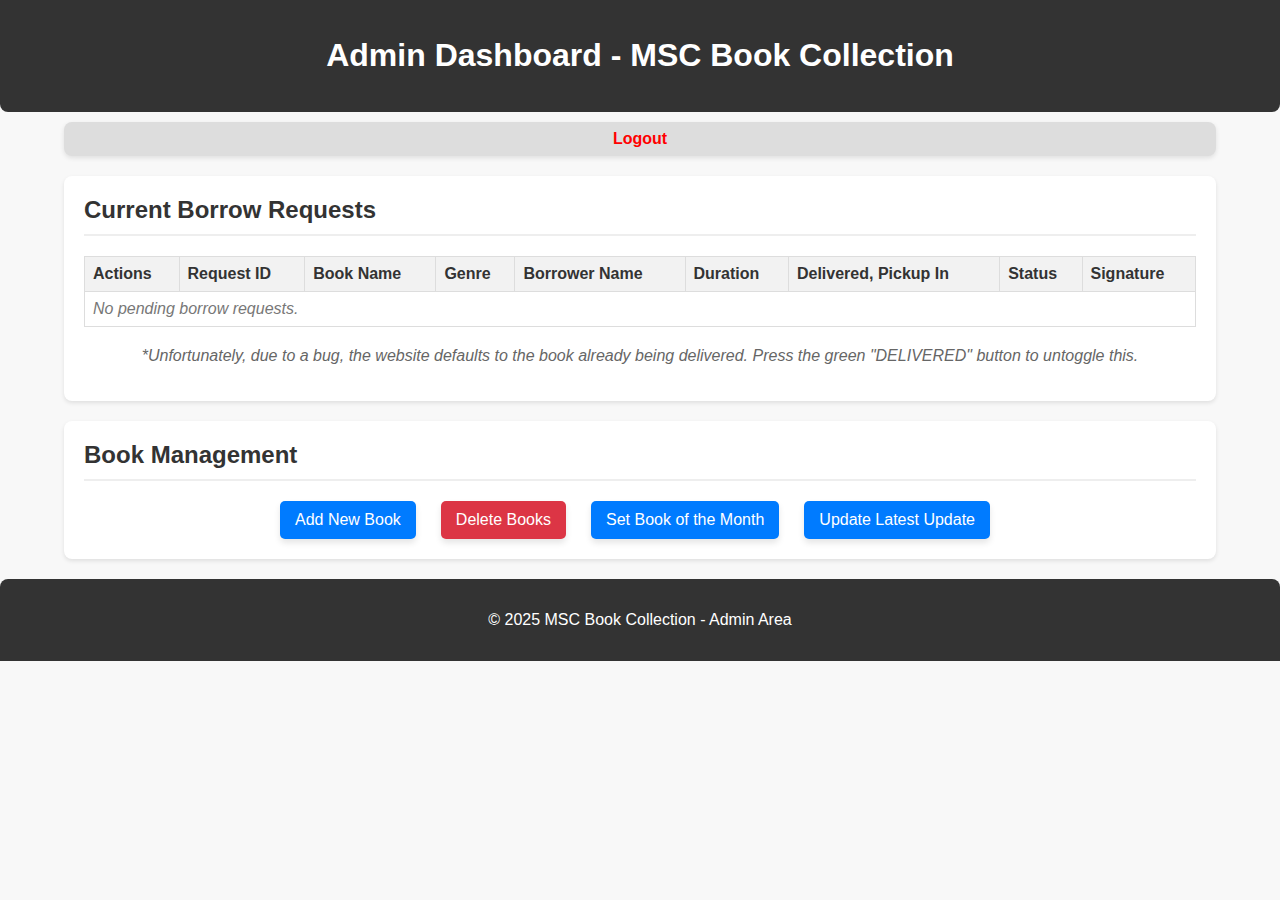
<file: admin.html>
<!DOCTYPE html>
<html lang="en">
<head>
    <meta charset="UTF-8">
    <meta name="viewport" content="width=device-width, initial-scale=1.0">
    <title>Admin Dashboard - MSC Book Collection</title>
    <link rel="stylesheet" href="admin_style.css">
    <link rel="stylesheet" href="https://cdnjs.cloudflare.com/ajax/libs/font-awesome/6.0.0-beta3/css/all.min.css">
    <style>
        /* General modal styling */
        .modal {
            display: none;
            position: fixed;
            z-index: 1000;
            left: 0;
            top: 0;
            width: 100%;
            height: 100%;
            overflow: auto;
            background-color: rgba(0,0,0,0.4);
            justify-content: center;
            align-items: center;
            padding: 20px;
        }
        .modal-content {
            background-color: #fefefe;
            margin: auto;
            padding: 30px;
            border-radius: 10px;
            box-shadow: 0 4px 8px rgba(0,0,0,0.2);
            position: relative;
            max-width: 500px;
            width: 90%;
            box-sizing: border-box;
        }
        .close-button {
            color: #aaa;
            float: right;
            font-size: 28px;
            font-weight: bold;
            position: absolute;
            top: 10px;
            right: 20px;
        }
        .close-button:hover,
        .close-button:focus {
            color: black;
            text-decoration: none;
            cursor: pointer;
        }
        .form-group {
            margin-bottom: 15px;
        }
        .form-group label {
            display: block;
            margin-bottom: 5px;
            font-weight: bold;
            color: #333;
        }
        .form-group input[type="text"],
        .form-group textarea,
        .form-group select {
            width: 100%;
            padding: 10px;
            border: 1px solid #ddd;
            border-radius: 5px;
            box-sizing: border-box;
            font-size: 16px;
        }
        button[type="submit"] {
            background-color: #4CAF50;
            color: white;
            padding: 12px 20px;
            border: none;
            border-radius: 5px;
            cursor: pointer;
            font-size: 16px;
            transition: background-color 0.3s ease;
        }
        button[type="submit"]:hover {
            background-color: #45a049;
        }
        .action-button {
            background-color: #007bff;
            color: white;
            padding: 10px 15px;
            border: none;
            border-radius: 5px;
            cursor: pointer;
            font-size: 16px;
            margin-right: 10px;
            transition: background-color 0.3s ease;
        }
        .action-button:hover {
            background-color: #0056b3;
        }
        .delete-button {
            background-color: #dc3545;
        }
        .delete-button:hover {
            background-color: #c82333;
        }

        /* Chart specific styling to remove offset */
        .dashboard-container {
            margin: 20px auto; /* Center the container and add vertical margin */
            padding: 20px;
            background-color: #fff;
            border-radius: 8px;
            box-shadow: 0 2px 4px rgba(0,0,0,0.1);
            max-width: 90%; /* Adjust max-width as needed */
            box-sizing: border-box; /* Include padding in the element's total width and height */
        }

        table {
            width: 100%;
            border-collapse: collapse;
            margin-top: 20px;
        }

        th, td {
            border: 1px solid #ddd;
            padding: 8px;
            text-align: left;
        }

        th {
            background-color: #f2f2f2;
        }
    </style>
</head>
<body>
    <header>
        <h1>Admin Dashboard - MSC Book Collection</h1>
    </header>

    <div class="navbar">
        <ul>
            <li><a href="index.html">Logout</a></li>
        </ul>
    </div>

    <div class="dashboard-container">
        <h2>Current Borrow Requests</h2>
        <table id="borrowRequests">
            <thead>
                <tr>
                    <th>Actions</th>
                    <th>Request ID</th>
                    <th>Book Name</th>
                    <th>Genre</th>
                    <th>Borrower Name</th>
                    <th>Duration</th>
                    <th>Delivered, Pickup In</th>
                    <th>Status</th>
                    <th>Signature</th>
                </tr>
            </thead>
            <tbody id="requestList">
                <tr>
                    <td colspan="9" class="no-requests">No pending borrow requests.</td>
                </tr>
            </tbody>
        </table>
        
                <p style="color: #666; text-align:center; font-style:italic">*Unfortunately, due to a bug, the website defaults to the book already being delivered. Press the green "DELIVERED" button to untoggle this.</p>
    </div>

    <div class="dashboard-container admin-book-actions">
        <h2>Book Management</h2>
        <div class="button-group">
            <button id="openAddBookModal" class="action-button">Add New Book</button>
            <button id="openDeleteBookModal" class="action-button delete-button">Delete Books</button>
            <button id="openBookOfTheMonthModal" class="action-button">Set Book of the Month</button>
            <button id="openUpdateLatestUpdateModal" class="action-button">Update Latest Update</button>
        </div>
    </div>

    <footer>
        <p>&copy; 2025 MSC Book Collection - Admin Area</p>
    </footer>

    <!-- Add Book Modal -->
    <div id="addBookModal" class="modal">
        <div class="modal-content">
            <span class="close-button" id="closeAddBookModal">&times;</span>
            <h2>Add New Book</h2>
            <form id="addBookFormAdmin">
                <div class="form-group">
                    <label for="bookCoverImage">Book Cover Image URL:</label>
                    <input type="file" id="bookCoverImage" required>
                </div>
                <div class="form-group">
                    <label for="bookTitle">Book Title:</label>
                    <input type="text" id="bookTitle" required placeholder="e.g., The Adventures of Tom Sawyer">
                </div>
                <div class="form-group">
                    <label for="bookAuthor">Book Author:</label>
                    <input type="text" id="bookAuthor" required placeholder="e.g., Mark Twain">
                </div>
                <div class="form-group">
                    <label for="bookGradeLevel">Grade Level:</label>
                    <input type="text" id="bookGradeLevel" placeholder="e.g., 5-8">
                </div>
                <div class="form-group">
                    <label for="bookGenre">Genre:</label>
                    <select id="bookGenre" required>
                        <option value="">Select Genre</option>
                        <option value="Science Fiction">Science Fiction</option>
                        <option value="Fantasy">Fantasy</option>
                        <option value="Education">Education</option>
                        <option value="Mystery Horror">Mystery Horror</option>
                        <option value="Info Text">Informational Text</option>
                        <option value="Biography">Biography</option>
                        <option value="Action Adventure">Action Adventure</option>
                        <option value="Fiction">Fiction</option>
                    </select>
                </div>
                <div class="form-group">
                    <label for="bookDescription">Book Description (Synopsis):</label>
                    <textarea id="bookDescription" rows="4" required placeholder="A brief summary of the book..."></textarea>
                </div>
                <div class="form-group">
                    <label for="bookMetaName">Meta Name (for search):</label>
                    <input type="text" id="bookMetaName" placeholder="e.g., tom-sawyer-adventure">
                </div>
                <button type="submit">Add Book</button>
            </form>
        </div>
    </div>

    <!-- Delete Book Modal -->
    <div id="deleteBookModal" class="modal">
        <div class="modal-content">
            <span class="close-button" id="closeDeleteBookModal">&times;</span>
            <h2>Delete Books</h2>
            <form id="deleteBookFormAdmin">
                <ul id="deleteBookList">
                    <p class="no-books-delete">No books available for deletion.</p>
                </ul>
                <button type="submit" class="delete-selected-button">Delete Selected</button>
            </form>
        </div>
    </div>

    <!-- Book of the Month Modal -->
    <div id="bookOfTheMonthModal" class="modal">
        <div class="modal-content">
            <span class="close-button" id="closeBookOfTheMonthModal">&times;</span>
            <h2>Set Book of the Month</h2>
            <form id="bookOfTheMonthForm">
                <div class="form-group">
                    <label for="botmTitle">Book Title:</label>
                    <input type="text" id="botmTitle" required placeholder="e.g., The Great Gatsby">
                </div>
                <div class="form-group">
                    <label for="botmAuthor">Book Author:</label>
                    <input type="text" id="botmAuthor" required placeholder="e.g., F. Scott Fitzgerald">
                </div>
                <button type="submit">Set Book of the Month</button>
            </form>
        </div>
    </div>

    <!-- Update Latest Update Modal -->
    <div id="updateLatestUpdateModal" class="modal">
        <div class="modal-content">
            <span class="close-button" id="closeUpdateLatestUpdateModal">&times;</span>
            <h2>Update Latest Update</h2>
            <form id="updateLatestUpdateForm">
                <div class="form-group">
                    <label for="latestUpdateText">Latest Update Message:</label>
                    <textarea id="latestUpdateText" rows="4" required placeholder="e.g., New books added to the collection!"></textarea>
                </div>
                <button type="submit">Update Message</button>
            </form>
        </div>
    </div>

    <script src="admin_script.js"></script>
    <script src="library.js"></script>
    <script>
        document.addEventListener('DOMContentLoaded', () => {
            // Book of the Month Modal Logic
            const openBookOfTheMonthModalBtn = document.getElementById('openBookOfTheMonthModal');
            const bookOfTheMonthModal = document.getElementById('bookOfTheMonthModal');
            const closeBookOfTheMonthModalBtn = document.getElementById('closeBookOfTheMonthModal');
            const bookOfTheMonthForm = document.getElementById('bookOfTheMonthForm');

            openBookOfTheMonthModalBtn.addEventListener('click', () => {
                bookOfTheMonthModal.style.display = 'flex';
            });

            closeBookOfTheMonthModalBtn.addEventListener('click', () => {
                bookOfTheMonthModal.style.display = 'none';
            });

            // Close modal when clicking outside
            window.addEventListener('click', (event) => {
                if (event.target == bookOfTheMonthModal) {
                    bookOfTheMonthModal.style.display = 'none';
                }
            });

            bookOfTheMonthForm.addEventListener('submit', (event) => {
                event.preventDefault();
                const title = document.getElementById('botmTitle').value;
                const author = document.getElementById('botmAuthor').value;
                localStorage.setItem('bookOfTheMonth', JSON.stringify({ title, author }));
                // Replace alert with a custom message box or visual feedback
                console.log('Book of the Month updated successfully!');
                bookOfTheMonthModal.style.display = 'none';
                bookOfTheMonthForm.reset();
            });

            // Latest Update Modal Logic
            const openUpdateLatestUpdateModalBtn = document.getElementById('openUpdateLatestUpdateModal');
            const updateLatestUpdateModal = document.getElementById('updateLatestUpdateModal');
            const closeUpdateLatestUpdateModalBtn = document.getElementById('closeUpdateLatestUpdateModal');
            const updateLatestUpdateForm = document.getElementById('updateLatestUpdateForm');
            const latestUpdateTextInput = document.getElementById('latestUpdateText');

            openUpdateLatestUpdateModalBtn.addEventListener('click', () => {
                // Pre-fill with current latest update if available
                const storedLatestUpdate = localStorage.getItem('latestUpdate');
                if (storedLatestUpdate) {
                    latestUpdateTextInput.value = storedLatestUpdate;
                }
                updateLatestUpdateModal.style.display = 'flex';
            });

            closeUpdateLatestUpdateModalBtn.addEventListener('click', () => {
                updateLatestUpdateModal.style.display = 'none';
            });

            // Close modal when clicking outside
            window.addEventListener('click', (event) => {
                if (event.target == updateLatestUpdateModal) {
                    updateLatestUpdateModal.style.display = 'none';
                }
            });

            updateLatestUpdateForm.addEventListener('submit', (event) => {
                event.preventDefault();
                const message = latestUpdateTextInput.value;
                localStorage.setItem('latestUpdate', message);
                // Replace alert with a custom message box or visual feedback
                console.log('Latest Update message updated successfully!');
                updateLatestUpdateModal.style.display = 'none';
                updateLatestUpdateForm.reset();
            });
        });
    </script>
</body>
</html>
</file>
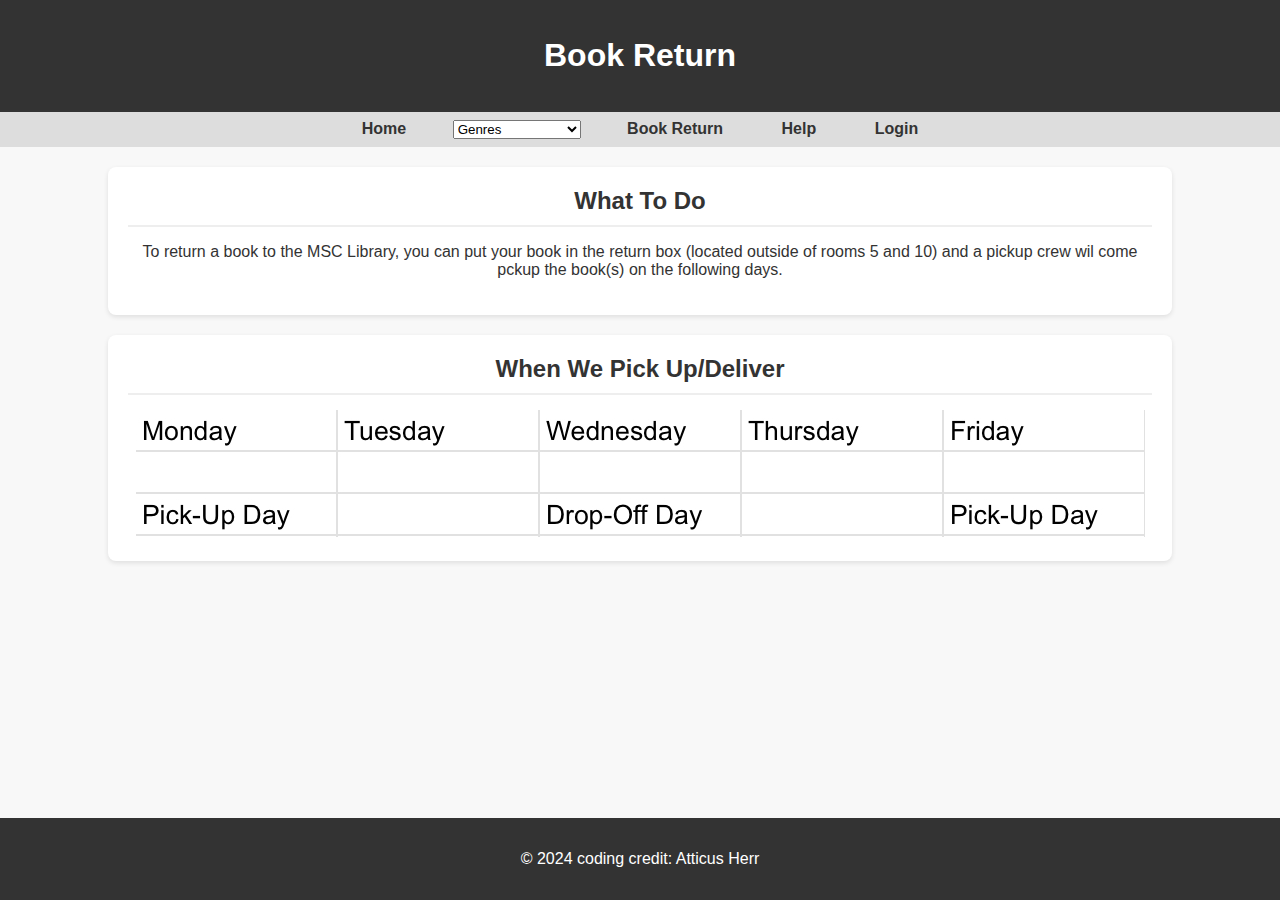
<file: BookReturn.html>
<!DOCTYPE html>
<html lang="en">
<head>
    <meta charset="UTF-8">
    <title>Book Return</title>
    <style>
        body {
            font-family: sans-serif;
            margin: 0;
            padding: 0;
            background-color: #f8f8f8;
            color: #333;
        }

        header {
            background-color: #333;
            color: white;
            padding: 1em 0;
            text-align: center;
        }

        .navbar {
            background-color: #ddd;
            padding: 0.5em 0;
            text-align: center;
        }

        .navbar ul {
            list-style: none;
            padding: 0;
            margin: 0;
            display: inline-block;
        }

        .navbar li {
            display: inline;
            margin: 0 15px;
        }

        .navbar a {
            text-decoration: none;
            color: #333;
            font-weight: bold;
            padding: 8px 12px;
            border-radius: 5px;
            transition: background-color 0.3s ease;
        }

        .navbar a:hover {
            background-color: #bbb;
        }

        .dashboard-container {
            width: 90%;
            margin: 20px auto;
            background-color: white;
            padding: 20px;
            border-radius: 8px;
            box-shadow: 0 2px 5px rgba(0, 0, 0, 0.1);
        }

        h2 {
            color: #333;
            margin-top: 0;
            border-bottom: 2px solid #eee;
            padding-bottom: 10px;
            margin-bottom: 15px;
        }

        #borrowRequests {
            width: 100%;
            border-collapse: collapse;
            margin-bottom: 20px;
        }

        #borrowRequests th, #borrowRequests td {
            border: 1px solid #ddd;
            padding: 8px;
            text-align: left;
        }

        #borrowRequests th {
            background-color: #f2f2f2;
        }

        .no-requests {
            font-style: italic;
            color: #777;
        }

        .admin-actions ul {
            list-style: none;
            padding: 0;
            margin-bottom: 20px;
            border-bottom: 2px solid #eee;
            padding-bottom: 15px;
        }

        .admin-actions ul li {
            margin-bottom: 10px;
        }

        .admin-actions ul li a {
            text-decoration: none;
            color: #007bff;
            font-weight: bold;
            transition: color 0.3s ease;
        }

        .admin-actions ul li a:hover {
            color: #0056b3;
        }

        footer {
            background-color: #333;
            color: white;
            text-align: center;
            padding: 1em 0;
            position: fixed;
            bottom: 0;
            width: 100%;
        }

.Forum {
    background-color: white;
    padding: 20px;
    margin: 20px auto;
    width: 80%;
    border-radius: 8px;
    box-shadow: 0 2px 5px rgba(0, 0, 0, 0.1);
    text-align: center; /* Center the button */
}

.Forum Long {
    background-color:#000000;
    margin: 20px auto;
    width: 100%;
    border-radius: 8px;
    box-shadow: 0 2px 5px rgba(0, 0, 0, 0.1);
    text-align: center; /* Center the button */
transform: translate(-50%)
}
    </style>
</head>
<body>
    <header>
        <h1>Book Return</h1>
    </header>
    <div class="navbar">
        <ul>
            <li><a href="index.html">Home</a></li>
            <li>
                <select class="genre-choice">
                    <option selected>Genres</option>
                    <option>Action-Adventure</option>
                    <option>Science Fiction</option>
                    <option>Mystery-Horror</option>
                    <option>Fantasy</option>
                    <option>Historical Fiction</option>
                    <option>Informational Text</option>
                    <option>Biography</option>
                    </select>
            </li>
            <li><a href="BookReturn.html">Book Return</a></li>
            <li><a href="HelpForum.html">Help</a></li>
            <li><a href="LoginFork.html" id="ForkedLogin">Login</a></li>
        </ul>
    </div>

            <div class="Forum">
                <h2>What To Do</h2>
                <p>To return a book to the MSC Library, you can put your book in the return box (located outside of rooms 5 and 10) and a pickup crew wil come pckup the book(s) on the following days.</p>
            </div>
            <div class="Forum Long">
                <h2>When We Pick Up/Deliver</h2>
                <img src="IMG_3891.jpg">
            </div>
    <footer>
        <p>&copy; 2024 <span>coding credit: Atticus Herr</span></p>
    </footer>
</body>
</html>
</file>
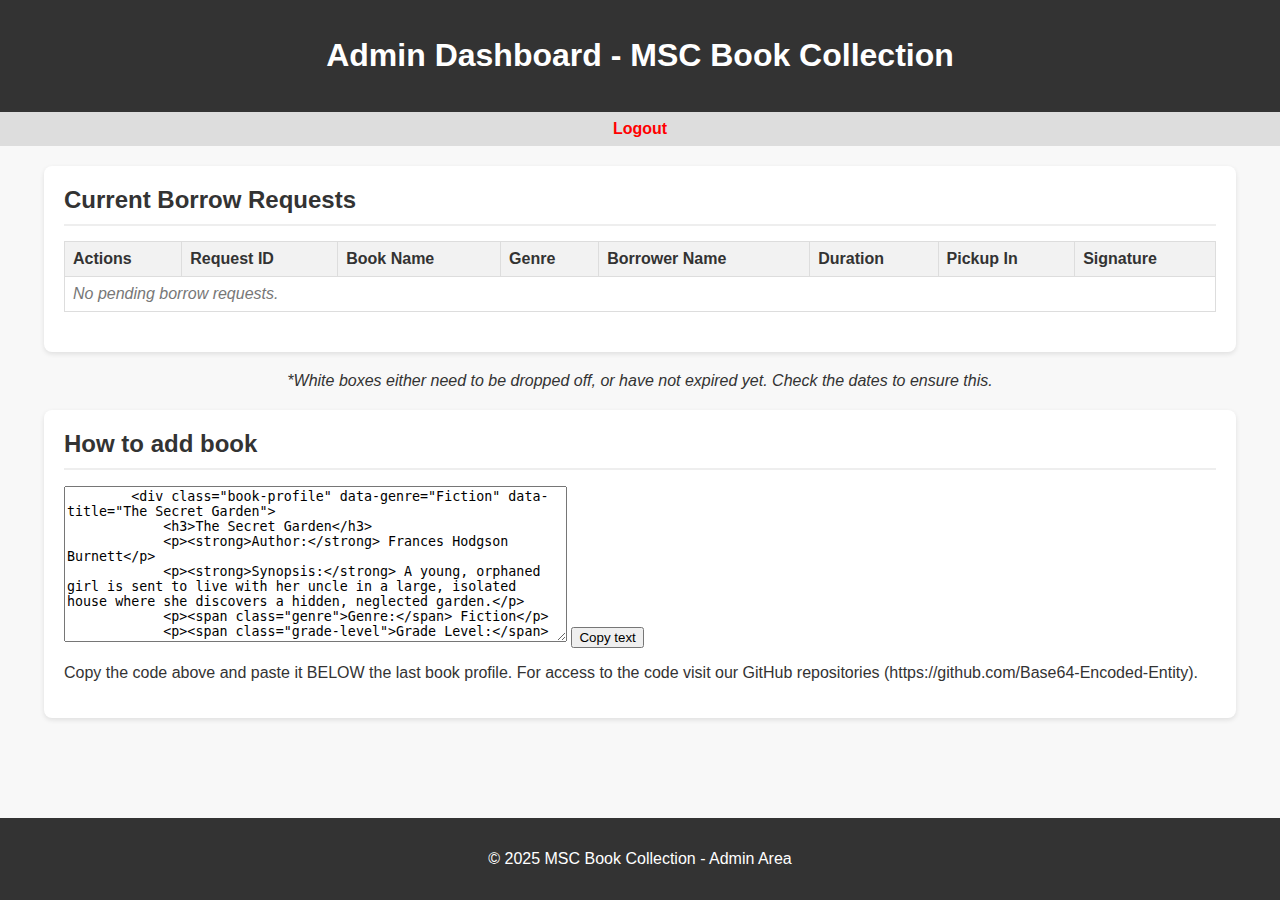
<file: Books.html>
<!DOCTYPE html>
<html lang="en">
<head>
    <meta charset="UTF-8">
    <title>Admin Dashboard - MSC Book Collection</title>
    <style>
        body {
            font-family: sans-serif;
            margin: 0;
            padding: 0;
            background-color: #f8f8f8;
            color: #333;
        }

        header {
            background-color: #333;
            color: white;
            padding: 1em 0;
            text-align: center;
        }

        .navbar {
            background-color: #ddd;
            padding: 0.5em 0;
            text-align: center;
        }

        .navbar ul {
            list-style: none;
            padding: 0;
            margin: 0;
            display: inline-block;
        }

        .navbar li {
            display: inline;
            margin: 0 15px;
        }

        .navbar a {
            text-decoration: none;
            color: #FF0000;
            font-weight: bold;
            padding: 8px 12px;
            border-radius: 5px;
            transition: background-color 0.3s ease;
        }

        .navbar a:hover {
            background-color: #bbb;
        }

        .dashboard-container {
            width: 90%;
            margin: 20px auto;
            background-color: white;
            padding: 20px;
            border-radius: 8px;
            box-shadow: 0 2px 5px rgba(0, 0, 0, 0.1);
        }

        h2 {
            color: #333;
            margin-top: 0;
            border-bottom: 2px solid #eee;
            padding-bottom: 10px;
            margin-bottom: 15px;
        }

        #borrowRequests {
            width: 100%;
            border-collapse: collapse;
            margin-bottom: 20px;
        }

        #borrowRequests th, #borrowRequests td {
            border: 1px solid #ddd;
            padding: 8px;
            text-align: left;
        }

        #borrowRequests th {
            background-color: #f2f2f2;
        }

        .no-requests {
            font-style: italic;
            color: #777;
        }

        .admin-actions ul {
            list-style: none;
            padding: 0;
            margin-bottom: 20px;
            border-bottom: 2px solid #eee;
            padding-bottom: 15px;
        }

        .admin-actions ul li {
            margin-bottom: 10px;
        }

        .admin-actions ul li a {
            text-decoration: none;
            color: #007bff;
            font-weight: bold;
            transition: color 0.3s ease;
        }

        .admin-actions ul li a:hover {
            color: #0056b3;
        }

        footer {
            background-color: #333;
            color: white;
            text-align: center;
            padding: 1em 0;
            position: fixed;
            bottom: 0;
            width: 100%;
        }

        .pickup-ready {
            background-color: #ffdddd !important;
        }

        .pickup-ready span {
            color: green !important;
            font-weight: bold;
        }

        .done-button {
            background-color: #007bff;
            color: white;
            border: none;
            padding: 8px 12px;
            border-radius: 5px;
            cursor: pointer;
            font-size: 0.9em;
            transition: background-color 0.3s ease;
        }

        .done-button:hover {
            background-color: #0056b3;
        }

        .status-flag {
            display: inline-block;
            width: 10px;
            height: 10px;
            border: 1px solid #ccc;
            background-color: white;
            margin-left: 5px;
            border-radius: 50%;
            vertical-align: middle;
        }

        .status-flag.done {
            background-color: green;
            border-color: green;
        }

        .request-row.done-row {
            background-color: #e0f7de !important;
        }
    </style>
</head>
<body>
    <header>
        <h1>Admin Dashboard - MSC Book Collection</h1>
    </header>

    <div class="navbar">
        <ul>
            <li><a href="index.html">Logout</a></li>
        </ul>
    </div>

    <div class="dashboard-container">
        <h2>Current Borrow Requests</h2>
        <table id="borrowRequests">
            <thead>
                <tr>
                    <th>Actions</th>
                    <th>Request ID</th>
                    <th>Book Name</th>
                    <th>Genre</th>
                    <th>Borrower Name</th>
                    <th>Duration</th>
                    <th>Pickup In</th>
                    <th>Signature</th>
                </tr>
            </thead>
            <tbody id="requestList">
                <tr>
                    <td colspan="8" class="no-requests">No pending borrow requests.</td>
                </tr>
            </tbody>
        </table>
    </div>
<p style="color: F2F2F2; text-align:center; font-style:italic">*White boxes either need to be dropped off, or have not expired yet. Check the dates to ensure this.</p>

<div class="dashboard-container">
<h2>How to add book</h2>
<p>
<textarea id="myInput" rows="10" cols="60" readonly style="white-space: pre-wrap; font-family: monospace;">
        <div class="book-profile" data-genre="Fiction" data-title="The Secret Garden">
            <h3>The Secret Garden</h3>
            <p><strong>Author:</strong> Frances Hodgson Burnett</p>
            <p><strong>Synopsis:</strong> A young, orphaned girl is sent to live with her uncle in a large, isolated house where she discovers a hidden, neglected garden.</p>
            <p><span class="genre">Genre:</span> Fiction</p>
            <p><span class="grade-level">Grade Level:</span> 3-7</p>
            <p><span class="anchorLinkLearnMore">Learn More:</span> <a href="#">Book Profile</a>
        </div>
    </div>
</textarea>
<button onclick="myFunction()">Copy text</button>
</p>
<p>
Copy the code above and paste it BELOW the last book profile. For access to the code visit our GitHub repositories (https://github.com/Base64-Encoded-Entity).
</p>
</div>
    <footer>
        <p>&copy; 2025 MSC Book Collection - Admin Area</p>
    </footer>

    <script>
        const requestList = document.getElementById('requestList');
        const localStorageKey = 'borrowRequests';

        function calculatePickupTime(borrowDuration, timestamp) {
            const requestDate = new Date(timestamp);
            let pickupDate = new Date(requestDate);

            switch (borrowDuration) {
                case '1_day':
                    pickupDate.setDate(requestDate.getDate() + 1);
                    break;
                case '3_days':
                    pickupDate.setDate(requestDate.getDate() + 3);
                    break;
                case '1_week':
                    pickupDate.setDate(requestDate.getDate() + 7);
                    break;
                case '2_weeks':
                    pickupDate.setDate(requestDate.getDate() + 14);
                    break;
                case '3_weeks':
                    pickupDate.setDate(requestDate.getDate() + 21);
                    break;
                case '4_weeks':
                    pickupDate.setDate(requestDate.getDate() + 28);
                    break;
                default:
                    return null;
            }
            return pickupDate;
        }

        function updateCountdown(pickupDateCell, pickupDate) {
            const now = new Date();
            const timeLeft = pickupDate.getTime() - now.getTime();

            if (timeLeft <= 0) {
                pickupDateCell.innerHTML = '<span style="color: green; font-weight: bold;">PICK UP TIME!</span>';
                pickupDateCell.parentElement.classList.add('pickup-ready');
            } else {
                const days = Math.floor(timeLeft / (1000 * 60 * 60 * 24));
                const hours = Math.floor((timeLeft % (1000 * 60 * 60 * 24)) / (1000 * 60 * 60));
                const minutes = Math.floor((timeLeft % (1000 * 60 * 60)) / (1000 * 60));
                const seconds = Math.floor((timeLeft % (1000 * 60)) / 1000);
                pickupDateCell.textContent = `${days}d ${hours}h ${minutes}m ${seconds}s`;
            }
        }

        function toggleDone(requestId, button, flag) {
            const storedRequests = JSON.parse(localStorage.getItem(localStorageKey)) || [];

            if (storedRequests[requestId]) {
                storedRequests[requestId].done = !storedRequests[requestId].done;
                localStorage.setItem(localStorageKey, JSON.stringify(storedRequests));
                loadBorrowRequests();
            }
        }

        function loadBorrowRequests() {
            const storedRequests = JSON.parse(localStorage.getItem(localStorageKey)) || [];

            requestList.innerHTML = '';

            if (storedRequests.length === 0) {
                const noRequestsRow = requestList.insertRow();
                const noRequestsCell = noRequestsRow.insertCell();
                noRequestsCell.colSpan = 8;
                noRequestsCell.classList.add('no-requests');
                noRequestsCell.textContent = 'No pending borrow requests.';
                return;
            }

            storedRequests.forEach((request, index) => {
                const row = requestList.insertRow();
                row.classList.add('request-row');
                if (request.done) {
                    row.classList.add('done-row');
                }

                
                const actionsCell = row.insertCell();
                const doneButton = document.createElement('button');
                doneButton.textContent = 'Mark as DONE';
                doneButton.classList.add('done-button');
                const statusFlag = document.createElement('span');
                statusFlag.classList.add('status-flag');
                statusFlag.innerHTML = '&#x25CB;';

                if (request.done) {
                    statusFlag.classList.add('done');
                    statusFlag.innerHTML = '&#x25CF;';
                }

                doneButton.addEventListener('click', () => {
                    toggleDone(index, doneButton, statusFlag);
                });

                actionsCell.appendChild(doneButton);
                actionsCell.appendChild(statusFlag);

                row.insertCell().textContent = index + 1;
                row.insertCell().textContent = request.bookName;
                row.insertCell().textContent = request.genre || 'N/A';
                row.insertCell().textContent = request.borrowerName;
                row.insertCell().textContent = request.borrowDuration.replace('_', ' ');
                const pickupDateCell = row.insertCell();
                const pickupDate = calculatePickupTime(request.borrowDuration, request.timestamp);
                if (pickupDate) {
                    updateCountdown(pickupDateCell, pickupDate);
                    setInterval(() => updateCountdown(pickupDateCell, pickupDate), 1000);
                } else {
                    pickupDateCell.textContent = 'Invalid Duration';
                }
                row.insertCell().textContent = request.signature;

                
                const pickupCell = row.cells[6];
                if (pickupCell && pickupCell.textContent.includes('PICK UP TIME!') && !request.done) {
                    statusFlag.style.backgroundColor = 'green';
                    statusFlag.style.borderColor = 'green';
                    statusFlag.innerHTML = '&#x25CF;';
                }
            });
        }

        loadBorrowRequests();

function myFunction() {
  var copyText = document.getElementById("myInput");
  copyText.select();
  copyText.setSelectionRange(0, 99999);

  navigator.clipboard.writeText(copyText.value);
  alert("Copied The Code To Clipboard!");
}
    </script>
</body>
</html>
</file>
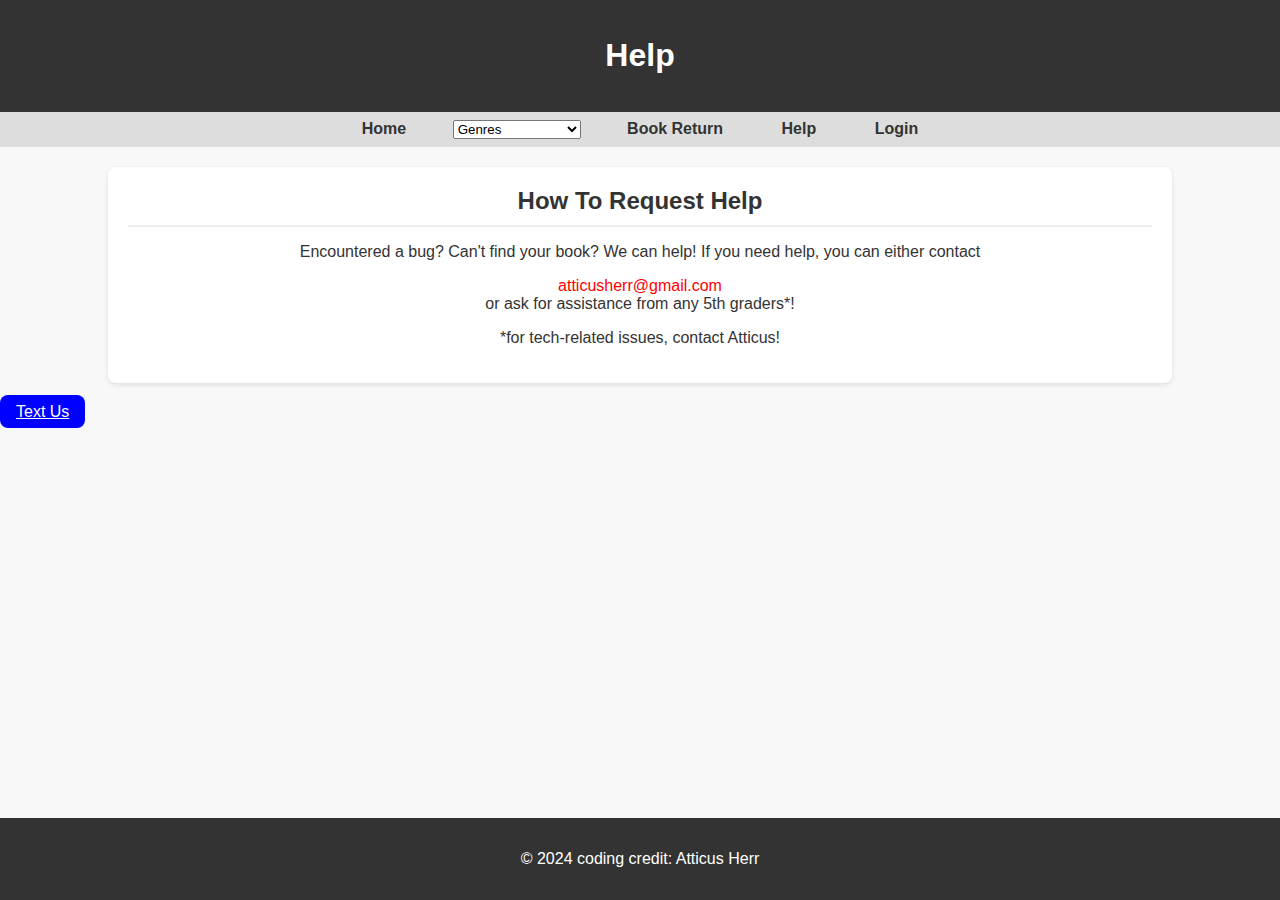
<file: HelpForum.html>
<!DOCTYPE html>
<html lang="en">
<head>
    <meta charset="UTF-8">
    <title>Customer Service</title>
    <style>
        body {
            font-family: sans-serif;
            margin: 0;
            padding: 0;
            background-color: #f8f8f8;
            color: #333;
        }

        header {
            background-color: #333;
            color: white;
            padding: 1em 0;
            text-align: center;
        }

        .navbar {
            background-color: #ddd;
            padding: 0.5em 0;
            text-align: center;
        }

        .navbar ul {
            list-style: none;
            padding: 0;
            margin: 0;
            display: inline-block;
        }

        .navbar li {
            display: inline;
            margin: 0 15px;
        }

        .navbar a {
            text-decoration: none;
            color: #333;
            font-weight: bold;
            padding: 8px 12px;
            border-radius: 5px;
            transition: background-color 0.3s ease;
        }

        .navbar a:hover {
            background-color: #bbb;
        }

        .dashboard-container {
            width: 90%;
            margin: 20px auto;
            background-color: white;
            padding: 20px;
            border-radius: 8px;
            box-shadow: 0 2px 5px rgba(0, 0, 0, 0.1);
        }

        h2 {
            color: #333;
            margin-top: 0;
            border-bottom: 2px solid #eee;
            padding-bottom: 10px;
            margin-bottom: 15px;
        }

        #borrowRequests {
            width: 100%;
            border-collapse: collapse;
            margin-bottom: 20px;
        }

        #borrowRequests th, #borrowRequests td {
            border: 1px solid #ddd;
            padding: 8px;
            text-align: left;
        }

        #borrowRequests th {
            background-color: #f2f2f2;
        }

        .no-requests {
            font-style: italic;
            color: #777;
        }

        footer {
            background-color: #333;
            color: white;
            text-align: center;
            padding: 1em 0;
            position: fixed;
            bottom: 0;
            width: 100%;
        }

.Forum {
    background-color: white;
    padding: 20px;
    margin: 20px auto;
    width: 80%;
    border-radius: 8px;
    box-shadow: 0 2px 5px rgba(0, 0, 0, 0.1);
    text-align: center; /* Center the button */
}

.Forum Long {
    background-color:#000000;
    margin: 20px auto;
    width: 100%;
    border-radius: 8px;
    box-shadow: 0 2px 5px rgba(0, 0, 0, 0.1);
    text-align: center; /* Center the button */
transform: translate(-50%)
}

.email{
    color:#FF0000;
}
    </style>
</head>
<body>
    <header>
        <h1>Help</h1>
    </header>
    <div class="navbar">
        <ul>
            <li><a href="index.html">Home</a></li>
            <li>
                <select class="genre-choice">
                    <option selected>Genres</option>
                    <option>Action-Adventure</option>
                    <option>Science Fiction</option>
                    <option>Mystery-Horror</option>
                    <option>Fantasy</option>
                    <option>Historical Fiction</option>
                    <option>Informational Text</option>
                    <option>Biography</option>
                    </select>
            </li>
            <li><a href="BookReturn.html">Book Return</a></li>
            <li><a href="HelpForum.html">Help</a></li>
            <li><a href="LoginFork.html" id="ForkedLogin">Login</a></li>
        </ul>
    </div>

            <div class="Forum">
                <h2>How To Request Help</h2>
                <p>Encountered a bug? Can't find your book? We can help! If you need help, you can either contact <div class="email">atticusherr@gmail.com</div>or ask for assistance from any 5th graders*!</p>
<p>*for tech-related issues, contact Atticus!</p>
            </div>
<a style="padding:8px 16px; border-radius: 8px; background-color: blue; color: white;" href="sms:+12125550690?&body=Hi. My name is">
    Text Us
</a>

    <footer>
        <p>&copy; 2024 <span>coding credit: Atticus Herr</span></p>
    </footer>

</body>
</html>
</file>
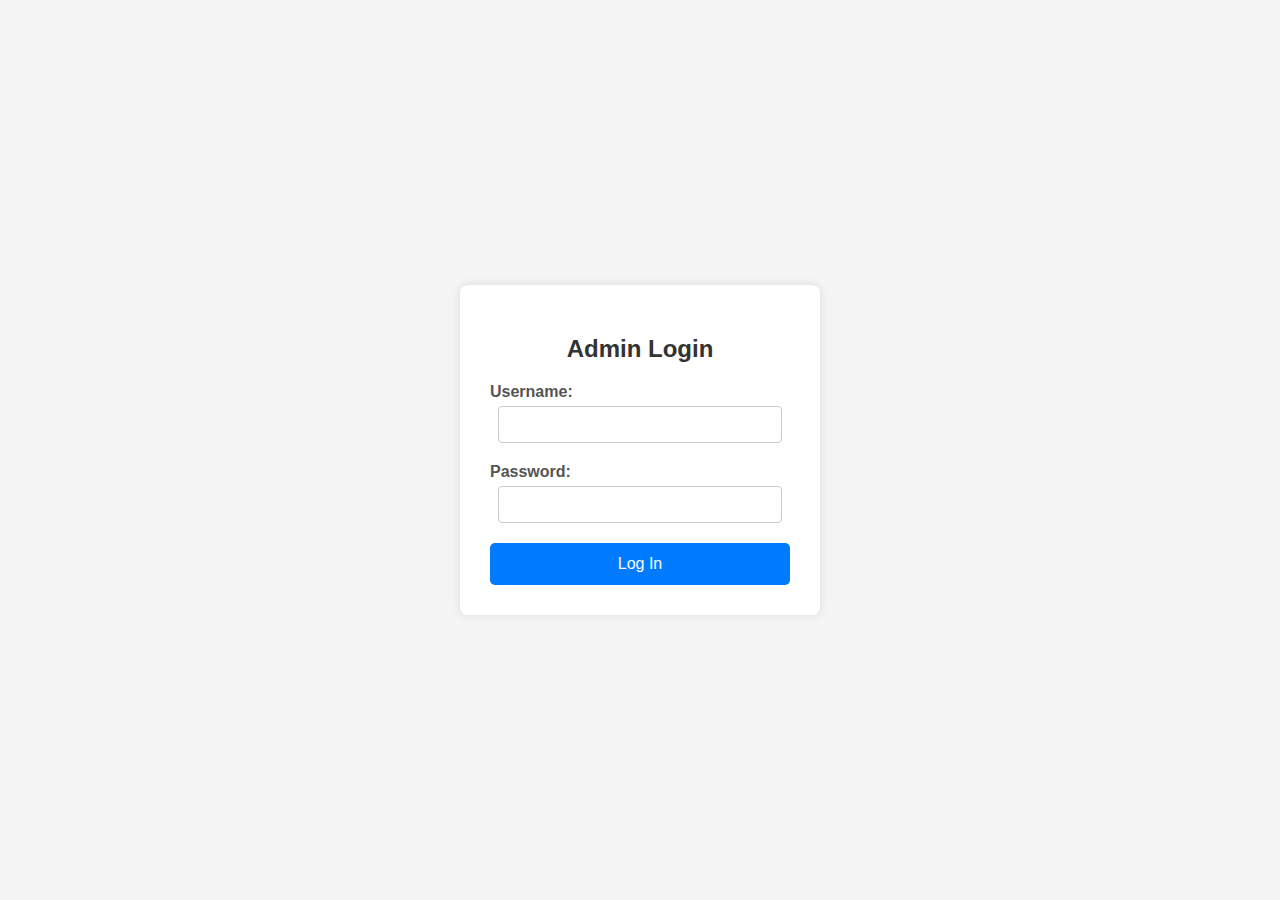
<file: login.html>
<!DOCTYPE html>
<html lang="en">
<head>
    <meta charset="UTF-8">
    <meta name="viewport" content="width=device-width, initial-scale=1.0">
    <title>MSC Book Collection Admin Login</title>
    <style>
        body {
            font-family: sans-serif;
            background-color: #f4f4f4;
            display: flex;
            justify-content: center;
            align-items: center;
            min-height: 100vh;
            margin: 0;
        }

        .login-container {
            background-color: white;
            padding: 30px;
            border-radius: 8px;
            box-shadow: 0 0 10px rgba(0, 0, 0, 0.1);
            width: 300px;
            text-align: center;
        }

        h2 {
            margin-bottom: 20px;
            color: #333;
        }

        .form-group {
            margin-bottom: 20px;
        }

        .form-group label {
            display: block;
            margin-bottom: 5px;
            font-weight: bold;
            color: #555;
            text-align: left;
        }

        .form-group input[type="text"],
        .form-group input[type="password"] {
            width: calc(100% - 16px);
            padding: 10px;
            border: 1px solid #ccc;
            border-radius: 4px;
            box-sizing: border-box;
        }

        .login-button {
            background-color: #007bff;
            color: white;
            border: none;
            padding: 12px 20px;
            border-radius: 5px;
            cursor: pointer;
            font-size: 1em;
            width: 100%;
        }

        .login-button:hover {
            background-color: #0056b3;
        }

        .error-message {
            color: red;
            margin-top: 10px;
        }
    </style>
</head>
<body>
    <div class="login-container">
        <h2>Admin Login</h2>
        <form id="loginForm">
            <div class="form-group">
                <label for="username">Username:</label>
                <input type="text" id="username" name="username">
            </div>
            <div class="form-group">
                <label for="password">Password:</label>
                <input type="password" id="password" name="password">
            </div>
            <button type="submit" class="login-button">Log In</button>
            <div id="errorMessage" class="error-message" style="display: none;">Invalid username or password.</div>
        </form>
    </div>

    <script>
        document.getElementById('loginForm').addEventListener('submit', function(event) {
            event.preventDefault(); 

            const usernameInput = document.getElementById('username');
            const passwordInput = document.getElementById('password');
            const errorMessageDiv = document.getElementById('errorMessage');

            const enteredUsername = usernameInput.value;
            const enteredPassword = passwordInput.value;

const validCredentials = {
    '5thGrade': 'Mrs.Beck',
    'UserAlp1': 'CodeBet2',
    'UserGam3': 'CodeDel4',
    'UserEpsl5': 'CodeZeta6',
    'UserEta7': 'CodeThet8',
    'UserIota9': 'CodeKapp10',
    'UserLamd11': 'CodeMu12',
    'UserNu13': 'CodeXi14',
    'UserOmic15': 'CodePi16',
    'UserRho17': 'CodeSigm18',
    'UserTau19': 'CodeUpsi20',
    'UserPhi21': 'CodeChi22',
    'UserPsi23': 'CodeOmeg24',
    'UserYen25': 'CodeYen26',
    'UserPound27': 'CodePound28',
    'UserEuro29': 'CodeEuro30',
    'UserRupee31': 'CodeRup32',
    'UserWon33': 'CodeWon34',
    'UserFranc35': 'CodeFran36',
    'UserDinar37': 'CodeDina38',
    'UserLira39': 'CodeLira40',
    'UserPeso41': 'CodePeso42',
    'UserRuble43': 'CodeRubl44',
    'UserKrone45': 'CodeKron46',
    'UserZloty47': 'CodeZlot48',
    'UserBaht49': 'CodeBaht50',
    'UserRingg51': 'CodeRing52',
    'UserDirh53': 'CodeDirh54',
    'UserRand55': 'CodeRand56',
    'UserForint57': 'CodeFori58',
    'UserKrona59': 'CodeKrona60',
    'UserLeu61': 'CodeLeu62',
    'UserDram63': 'CodeDram64',
    'UserCedi65': 'CodeCedi66',
    'UserNaira67': 'CodeNair68',
    'UserShill69': 'CodeShil70',
    'UserQuetz71': 'CodeQuet72',
    'UserColon73': 'CodeColo74',
    'UserBoliv75': 'CodeBoli76',
    'ByPass': '@&45',
    'UserGuara77': 'CodeGuar78'
};

            if (validCredentials[enteredUsername] && validCredentials[enteredUsername] === enteredPassword) {
                // Redirect to the admin panel upon successful login
                window.location.href = 'admin.html'; 
            } else {
                errorMessageDiv.style.display = 'block';
                usernameInput.value = '';
                passwordInput.value = '';
            }
        });
    </script>
</body>
</html>
</file>
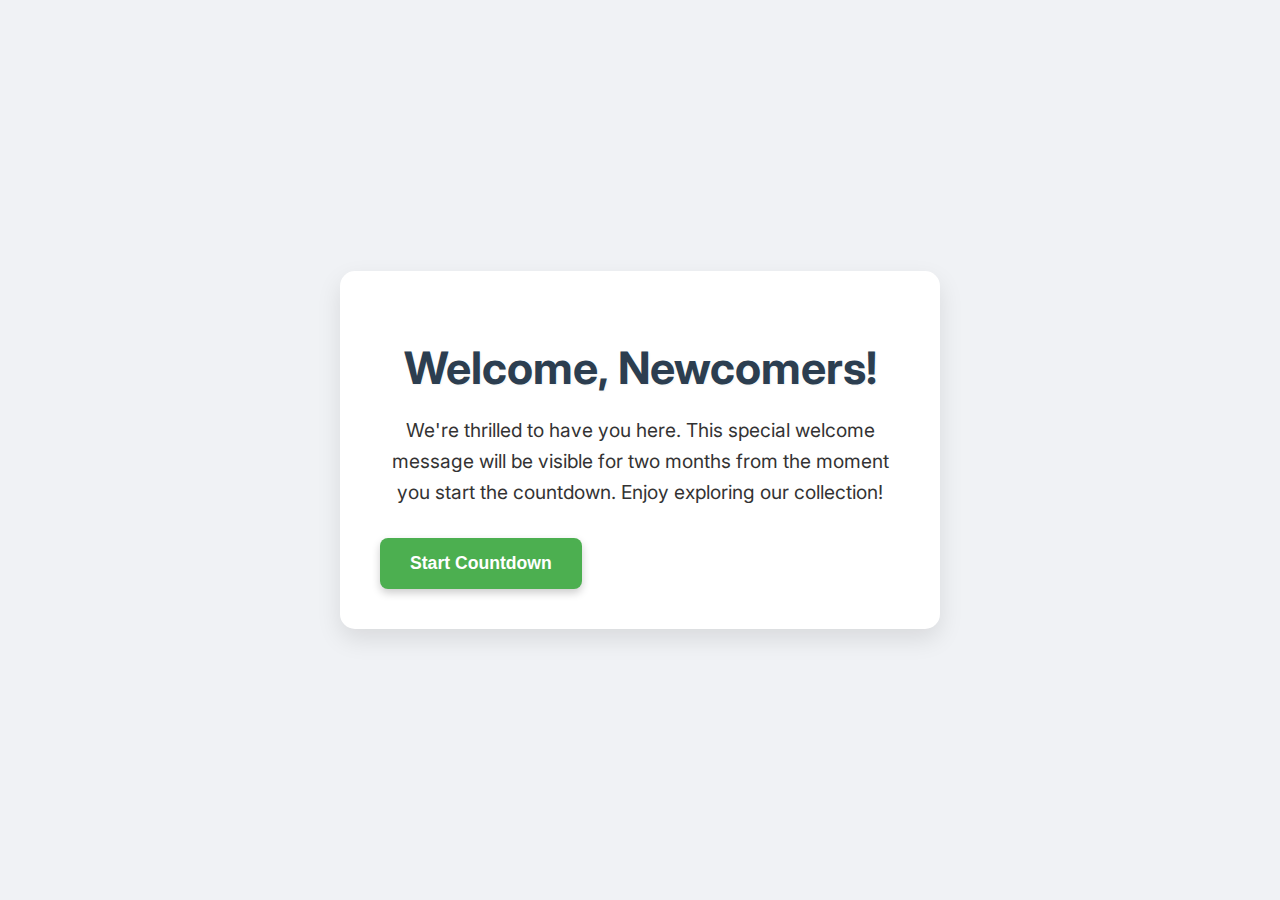
<file: message.html>
<!DOCTYPE html>
<html lang="en">
<head>
    <meta charset="UTF-8">
    <meta name="viewport" content="width=device-width, initial-scale=1.0">
    <title>Welcome Newcomers!</title>
    <style>
        @import url('https://fonts.googleapis.com/css2?family=Inter:wght@400;700&display=swap');

        body {
            font-family: 'Inter', sans-serif;
            display: flex;
            justify-content: center;
            align-items: center;
            min-height: 100vh;
            margin: 0;
            background-color: #f0f2f5;
            color: #333;
            overflow: hidden; /* Prevent scrollbars from showing up unexpectedly */
            position: relative; /* For absolute positioning of timer */
        }

        .container {
            background-color: #ffffff;
            padding: 40px;
            border-radius: 15px;
            box-shadow: 0 10px 25px rgba(0, 0, 0, 0.1);
            text-align: center;
            max-width: 600px;
            width: 90%;
            box-sizing: border-box;
            opacity: 1;
            transition: opacity 1s ease-out;
        }

        .container.hidden {
            opacity: 0;
            pointer-events: none; /* Disable interactions when hidden */
        }

        h1 {
            color: #2c3e50;
            font-size: 2.8em;
            margin-bottom: 20px;
            text-shadow: 1px 1px 2px rgba(0,0,0,0.05);
        }

        p {
            font-size: 1.2em;
            line-height: 1.6;
            margin-bottom: 30px;
        }

        .start-button {
            background-color: #4CAF50;
            color: white;
            padding: 15px 30px;
            border: none;
            border-radius: 8px;
            cursor: pointer;
            font-size: 1.1em;
            font-weight: bold;
            transition: background-color 0.3s ease, transform 0.2s ease;
            box-shadow: 0 4px 8px rgba(0,0,0,0.2);
        }

        .start-button:hover {
            background-color: #45a049;
            transform: translateY(-2px);
        }

        .start-button:active {
            transform: translateY(0);
            box-shadow: 0 2px 4px rgba(0,0,0,0.2);
        }

        .countdown-timer {
            position: absolute;
            top: 20px;
            left: 20px;
            background-color: rgba(0, 0, 0, 0.7);
            color: white;
            padding: 10px 15px;
            border-radius: 8px;
            font-size: 0.9em;
            font-weight: bold;
            display: none; /* Hidden by default, shown when countdown starts */
            z-index: 100;
        }

        /* Responsive adjustments */
        @media (max-width: 768px) {
            h1 {
                font-size: 2em;
            }
            p {
                font-size: 1em;
            }
            .container {
                padding: 30px;
            }
            .countdown-timer {
                top: 10px;
                left: 10px;
                padding: 8px 12px;
                font-size: 0.8em;
            }
        }
    </style>
</head>
<body>
    <div class="countdown-timer" id="countdownTimer">
        Message disappearing in: <span id="timeRemaining"></span>
    </div>

    <div class="container" id="welcomeMessageContainer">
        <h1>Welcome, Newcomers!</h1>
        <p>We're thrilled to have you here. This special welcome message will be visible for two months from the moment you start the countdown. Enjoy exploring our collection!</p>
        <button class="start-button" id="startButton">Start Countdown</button>
    </div>

    <script>
        document.addEventListener('DOMContentLoaded', () => {
            const welcomeMessageContainer = document.getElementById('welcomeMessageContainer');
            const startButton = document.getElementById('startButton');
            const countdownTimer = document.getElementById('countdownTimer');
            const timeRemainingSpan = document.getElementById('timeRemaining');

            // New localStorage keys
            const START_TIME_KEY = 'mscWelcomeCountdownStartTime';
            const MESSAGE_HIDDEN_KEY = 'mscWelcomeMessageHidden';

            const COUNTDOWN_DURATION_MS = 60 * 24 * 60 * 60 * 1000; // Approximately 2 months in milliseconds (60 days)
            let countdownInterval;

            // Function to format time
            function formatTime(ms) {
                if (ms < 0) return "0d 0h 0m 0s";

                const days = Math.floor(ms / (1000 * 60 * 60 * 24));
                const hours = Math.floor((ms % (1000 * 60 * 60 * 24)) / (1000 * 60 * 60));
                const minutes = Math.floor((ms % (1000 * 60 * 60)) / (1000 * 60));
                const seconds = Math.floor((ms % (1000 * 60)) / 1000);

                return `${days}d ${hours}h ${minutes}m ${seconds}s`;
            }

            // Function to update the countdown display
            function updateCountdown() {
                const startTime = localStorage.getItem(START_TIME_KEY);
                const messageHidden = localStorage.getItem(MESSAGE_HIDDEN_KEY) === 'true';

                if (messageHidden) {
                    welcomeMessageContainer.classList.add('hidden');
                    countdownTimer.style.display = 'none';
                    clearInterval(countdownInterval);
                    return;
                }

                if (startTime) {
                    const startTimestamp = parseInt(startTime, 10);
                    const endTime = startTimestamp + COUNTDOWN_DURATION_MS;
                    const now = Date.now();
                    const timeLeft = endTime - now;

                    startButton.style.display = 'none'; // Hide start button once countdown has begun
                    countdownTimer.style.display = 'block'; // Show timer

                    if (timeLeft <= 0) {
                        timeRemainingSpan.textContent = "0d 0h 0m 0s";
                        welcomeMessageContainer.classList.add('hidden');
                        countdownTimer.style.display = 'none';
                        localStorage.setItem(MESSAGE_HIDDEN_KEY, 'true');
                        clearInterval(countdownInterval); // Stop the countdown
                    } else {
                        timeRemainingSpan.textContent = formatTime(timeLeft);
                    }
                } else {
                    // If no start time, and not hidden, show the start button
                    startButton.style.display = 'block';
                    countdownTimer.style.display = 'none';
                }
            }

            // Event listener for the start button
            startButton.addEventListener('click', () => {
                // Only set start time if it's not already set
                if (!localStorage.getItem(START_TIME_KEY)) {
                    localStorage.setItem(START_TIME_KEY, Date.now().toString());
                    localStorage.setItem(MESSAGE_HIDDEN_KEY, 'false'); // Ensure it's not marked as hidden
                }
                updateCountdown(); // Update immediately
                countdownInterval = setInterval(updateCountdown, 1000); // Start interval
            });

            // Initial check and setup when the page loads
            const initialStartTime = localStorage.getItem(START_TIME_KEY);
            const initialMessageHidden = localStorage.getItem(MESSAGE_HIDDEN_KEY) === 'true';

            if (initialMessageHidden) {
                welcomeMessageContainer.classList.add('hidden');
                countdownTimer.style.display = 'none';
            } else if (initialStartTime) {
                // If a start time exists, and message is not hidden, start the countdown
                updateCountdown();
                countdownInterval = setInterval(updateCountdown, 1000);
            } else {
                // Otherwise, show the start button
                startButton.style.display = 'block';
                countdownTimer.style.display = 'none';
            }
        });
    </script>
</body>
</html>
</file>
<file: admin_style.css>
body {
    font-family: 'Inter', sans-serif;
    margin: 0;
    padding: 0;
    background-color: #f8f8f8;
    color: #333;
}

header {
    background-color: #333;
    color: white;
    padding: 1em 0;
    text-align: center;
    border-bottom-left-radius: 8px;
    border-bottom-right-radius: 8px;
}

.navbar {
    background-color: #ddd;
    padding: 0.5em 0;
    text-align: center;
    border-radius: 8px;
    margin: 10px auto;
    width: 90%;
    box-shadow: 0 2px 5px rgba(0, 0, 0, 0.1);
}

.navbar ul {
    list-style: none;
    padding: 0;
    margin: 0;
    display: inline-block;
}

.navbar li {
    display: inline;
    margin: 0 15px;
}

.navbar a {
    text-decoration: none;
    color: #FF0000;
    font-weight: bold;
    padding: 8px 12px;
    border-radius: 5px;
    transition: background-color 0.3s ease;
}

.navbar a:hover {
    background-color: #bbb;
}

.dashboard-container {
    width: 90%;
    margin: 20px auto;
    background-color: white;
    padding: 20px;
    border-radius: 8px;
    box-shadow: 0 2px 5px rgba(0, 0, 0, 0.1);
}

h2 {
    color: #333;
    margin-top: 0;
    border-bottom: 2px solid #eee;
    padding-bottom: 10px;
    margin-bottom: 15px;
}

#borrowRequests {
    width: 100%;
    border-collapse: collapse;
    margin-bottom: 20px;
}

#borrowRequests th, #borrowRequests td {
    border: 1px solid #ddd;
    padding: 8px;
    text-align: left;
}

#borrowRequests th {
    background-color: #f2f2f2;
}

.no-requests {
    font-style: italic;
    color: #777;
}

.admin-actions ul {
    list-style: none;
    padding: 0;
    margin-bottom: 20px;
    border-bottom: 2px solid #eee;
    padding-bottom: 15px;
}

.admin-actions ul li {
    margin-bottom: 10px;
}

.admin-actions ul li a {
    text-decoration: none;
    color: #007bff;
    font-weight: bold;
    transition: color 0.3s ease;
}

.admin-actions ul li a:hover {
    color: #0056b3;
}

footer {
    background-color: #333;
    color: white;
    text-align: center;
    padding: 1em 0;
    bottom: 0;
    width: 100%;
    border-top-left-radius: 8px;
    border-top-right-radius: 8px;
    margin-top: 20px;
}

.pickup-ready {
    background-color: #ffdddd !important;
}

.pickup-ready span {
    color: green !important;
    font-weight: bold;
}

.done-button {
    background-color: #007bff;
    color: white;
    border: none;
    padding: 8px 12px;
    border-radius: 5px;
    cursor: pointer;
    font-size: 0.9em;
    transition: background-color 0.3s ease;
    margin-right: 5px;
}

.delivered-button {
    background-color: #28a745;
    color: white;
    border: none;
    padding: 8px 12px;
    border-radius: 5px;
    cursor: pointer;
    font-size: 0.9em;
    transition: background-color 0.3s ease;
    margin-right: 5px;
}

.done-button:hover {
    background-color: #0056b3;
}

.delivered-button:hover {
    background-color: #1e7e34;
}

.status-flag {
    display: inline-block;
    width: 10px;
    height: 10px;
    border: 1px solid #ccc;
    background-color: white;
    margin-left: 5px;
    border-radius: 50%;
    vertical-align: middle;
}

.status-flag.done {
    background-color: green;
    border-color: green;
}

.status-flag.delivered {
    background-color: orange;
    border-color: orange;
}

.request-row.done-row {
    background-color: #e0f7de !important;
}

.feature button {
    background-color: #007bff;
    color: #fff;
    border: none;
    padding: 10px 20px;
    border-radius: 5px;
    cursor: pointer;
    font-size: 1em;
    transition: background-color 0.3s ease;
}

.feature button:hover {
    background-color: #0056b3;
}

.bulletBig{
    font-size:85px;
}

/* New styles for Book Management */
.admin-book-actions .button-group {
    display: flex;
    justify-content: center;
    gap: 15px;
    margin-top: 20px;
}

.action-button {
    background-color: #007bff;
    color: white;
    border: none;
    padding: 12px 25px;
    border-radius: 8px;
    cursor: pointer;
    font-size: 1.1em;
    transition: background-color 0.3s ease, transform 0.2s ease;
    box-shadow: 0 4px 6px rgba(0, 0, 0, 0.1);
}

.action-button:hover {
    background-color: #0056b3;
    transform: translateY(-2px);
}

.action-button.delete-button {
    background-color: #dc3545;
}

.action-button.delete-button:hover {
    background-color: #c82333;
}

/* Modal styles */
.modal {
    display: none; /* Hidden by default */
    position: fixed; /* Stay in place */
    z-index: 1000; /* Sit on top */
    left: 0;
    top: 0;
    width: 100%; /* Full width */
    height: 100%; /* Full height */
    overflow: auto; /* Enable scroll if needed */
    background-color: rgba(0,0,0,0.6); /* Black w/ opacity */
    justify-content: center; /* Center horizontally */
    align-items: center; /* Center vertically */
}

.modal-content {
    background-color: #fefefe;
    margin: auto; /* Center the modal vertically and horizontally */
    padding: 30px;
    border-radius: 10px;
    box-shadow: 0 5px 15px rgba(0,0,0,0.3);
    width: 90%;
    max-width: 600px;
    position: relative;
    animation: fadeInScale 0.3s ease-out;
}

@keyframes fadeInScale {
    from {
        opacity: 0;
        transform: scale(0.95);
    }
    to {
        opacity: 1;
        transform: scale(1);
    }
}

.modal-content h2 {
    text-align: center;
    color: #007bff;
    margin-bottom: 25px;
    border-bottom: 2px solid #e9ecef;
    padding-bottom: 15px;
}

.modal-content .close-button {
    color: #aaa;
    position: absolute;
    top: 15px;
    right: 25px;
    font-size: 28px;
    font-weight: bold;
    cursor: pointer;
    transition: color 0.3s ease;
}

.modal-content .close-button:hover,
.modal-content .close-button:focus {
    color: #333;
    text-decoration: none;
}

.form-group {
    margin-bottom: 20px;
}

.form-group label {
    display: block;
    margin-bottom: 8px;
    font-weight: bold;
    color: #555;
}

.form-group input[type="text"],
.form-group select,
.form-group textarea {
    width: calc(100% - 22px); /* Account for padding and border */
    padding: 12px;
    border: 1px solid #ced4da;
    border-radius: 6px;
    box-sizing: border-box;
    font-size: 1em;
    transition: border-color 0.3s ease, box-shadow 0.3s ease;
}

.form-group input[type="text"]:focus,
.form-group select:focus,
.form-group textarea:focus {
    border-color: #007bff;
    box-shadow: 0 0 0 0.2rem rgba(0, 123, 255, 0.25);
    outline: none;
}

.form-group select {
    appearance: none;
    -webkit-appearance: none;
    background-image: url('data:image/svg+xml;utf8,<svg fill="currentColor" viewBox="0 0 24 24" xmlns="http://www.w3.org/2000/svg"><path d="M7 10l5 5 5-5z"/></svg>');
    background-repeat: no-repeat;
    background-position-x: calc(100% - 15px);
    background-position-y: 50%;
    padding-right: 40px;
}

.modal-content button[type="submit"] {
    background-color: #28a745;
    color: white;
    border: none;
    border-radius: 6px;
    padding: 12px 25px;
    cursor: pointer;
    font-size: 1.1em;
    display: block;
    width: 100%;
    margin-top: 20px;
    transition: background-color 0.3s ease, transform 0.2s ease;
}

.modal-content button[type="submit"]:hover {
    background-color: #218838;
    transform: translateY(-1px);
}

/* Delete Book Modal Specific Styles */
#deleteBookList {
    list-style: none;
    padding: 0;
    margin: 0;
    max-height: 300px; /* Scrollable list */
    overflow-y: auto;
    border: 1px solid #eee;
    border-radius: 5px;
    padding: 10px;
}

#deleteBookList li {
    display: flex;
    align-items: center;
    justify-content: space-between;
    padding: 10px 0;
    border-bottom: 1px solid #eee;
}

#deleteBookList li:last-child {
    border-bottom: none;
}

#deleteBookList li .book-info-delete {
    flex-grow: 1;
    margin-left: 10px;
    font-size: 1.05em;
    color: #444;
}

#deleteBookList li .book-info-delete strong {
    color: #007bff;
}

#deleteBookList li .delete-item-button {
    background: none;
    border: none;
    color: #dc3545;
    font-size: 1.4em;
    cursor: pointer;
    transition: color 0.3s ease;
}

#deleteBookList li .delete-item-button:hover {
    color: #c82333;
}

.no-books-delete {
    text-align: center;
    color: #777;
    font-style: italic;
    padding: 20px;
}

.delete-selected-button {
    background-color: #dc3545 !important; /* Override default button style */
}

.delete-selected-button:hover {
    background-color: #c82333 !important;
}

/* Responsive adjustments */
@media (max-width: 768px) {
    .navbar ul {
        display: flex;
        flex-direction: column;
        align-items: center;
    }

    .navbar li {
        margin: 5px 0;
    }

    .dashboard-container {
        width: 95%;
        padding: 15px;
    }

    .modal-content {
        width: 95%;
        padding: 20px;
    }

    .admin-book-actions .button-group {
        flex-direction: column;
        gap: 10px;
    }

    .action-button {
        width: 100%;
        padding: 10px 0;
    }

    .form-group input[type="text"],
    .form-group select,
    .form-group textarea {
        width: calc(100% - 20px);
    }
}
</file>
